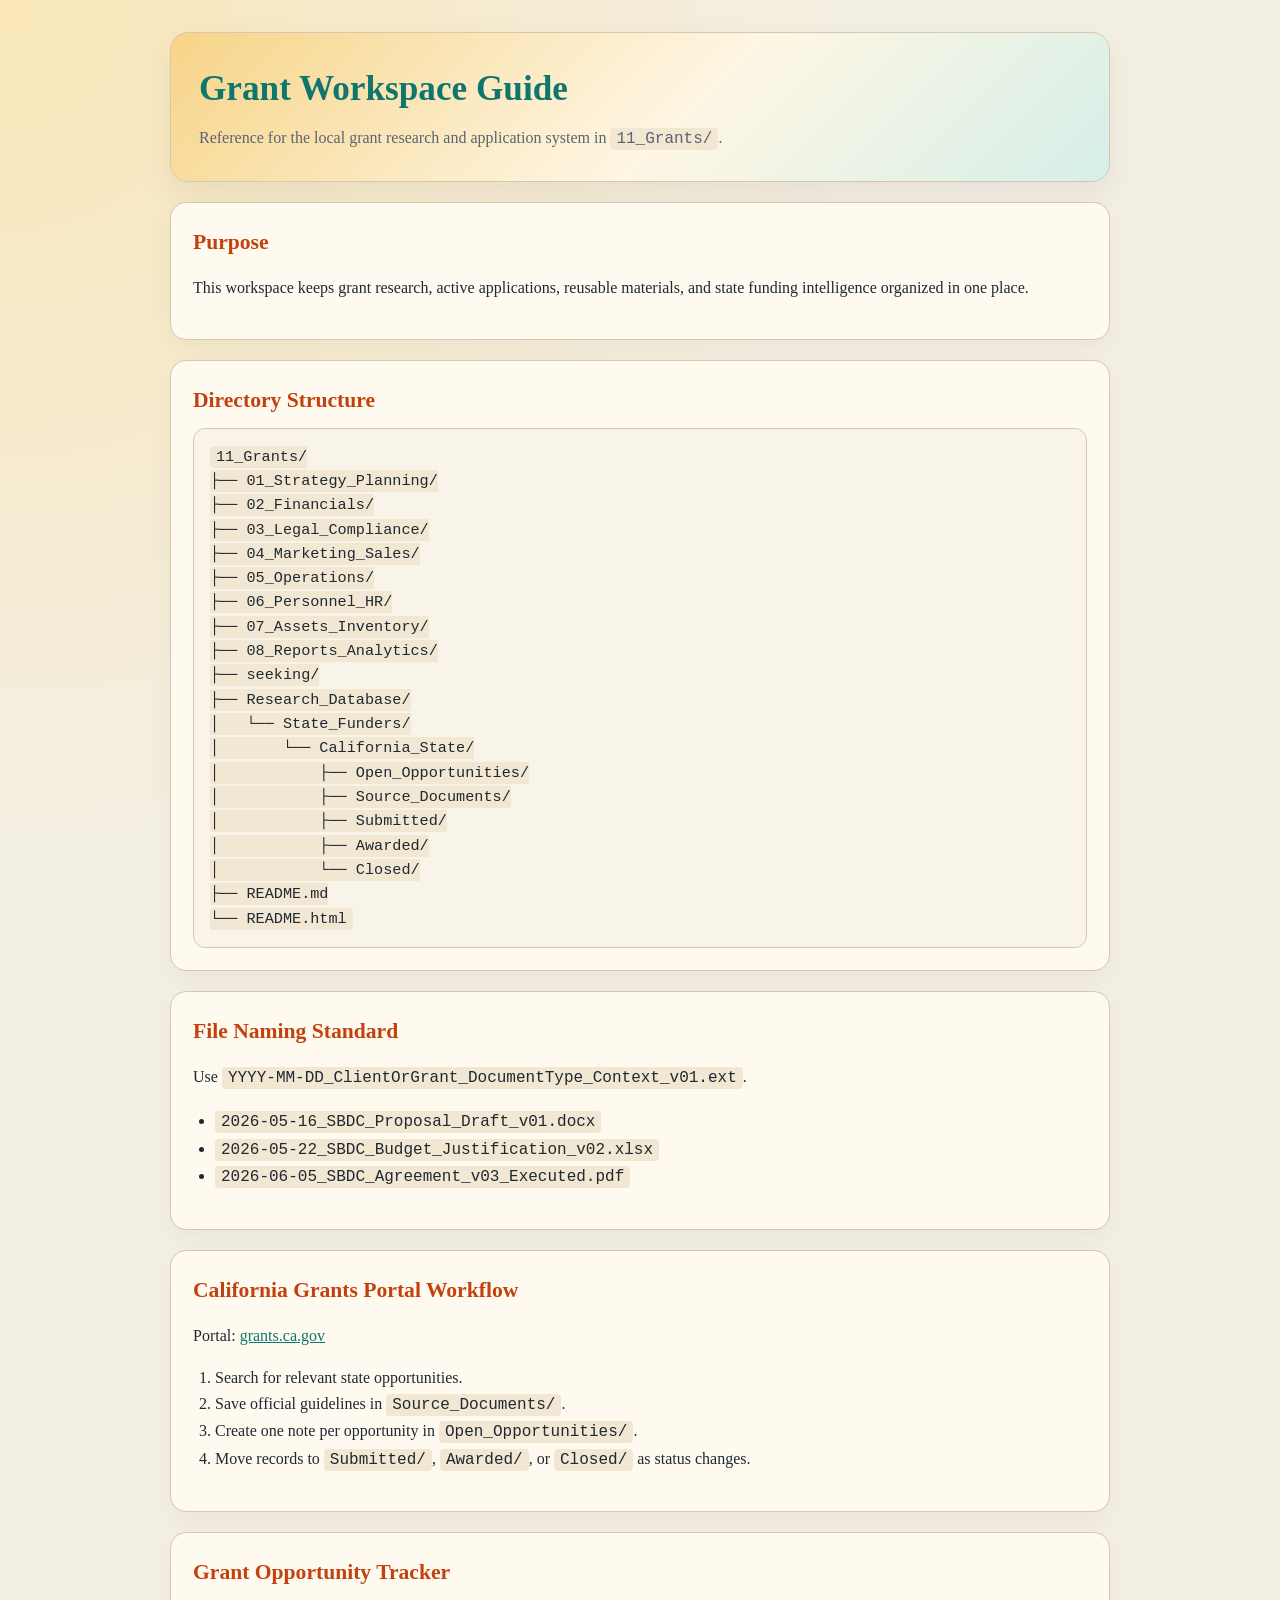
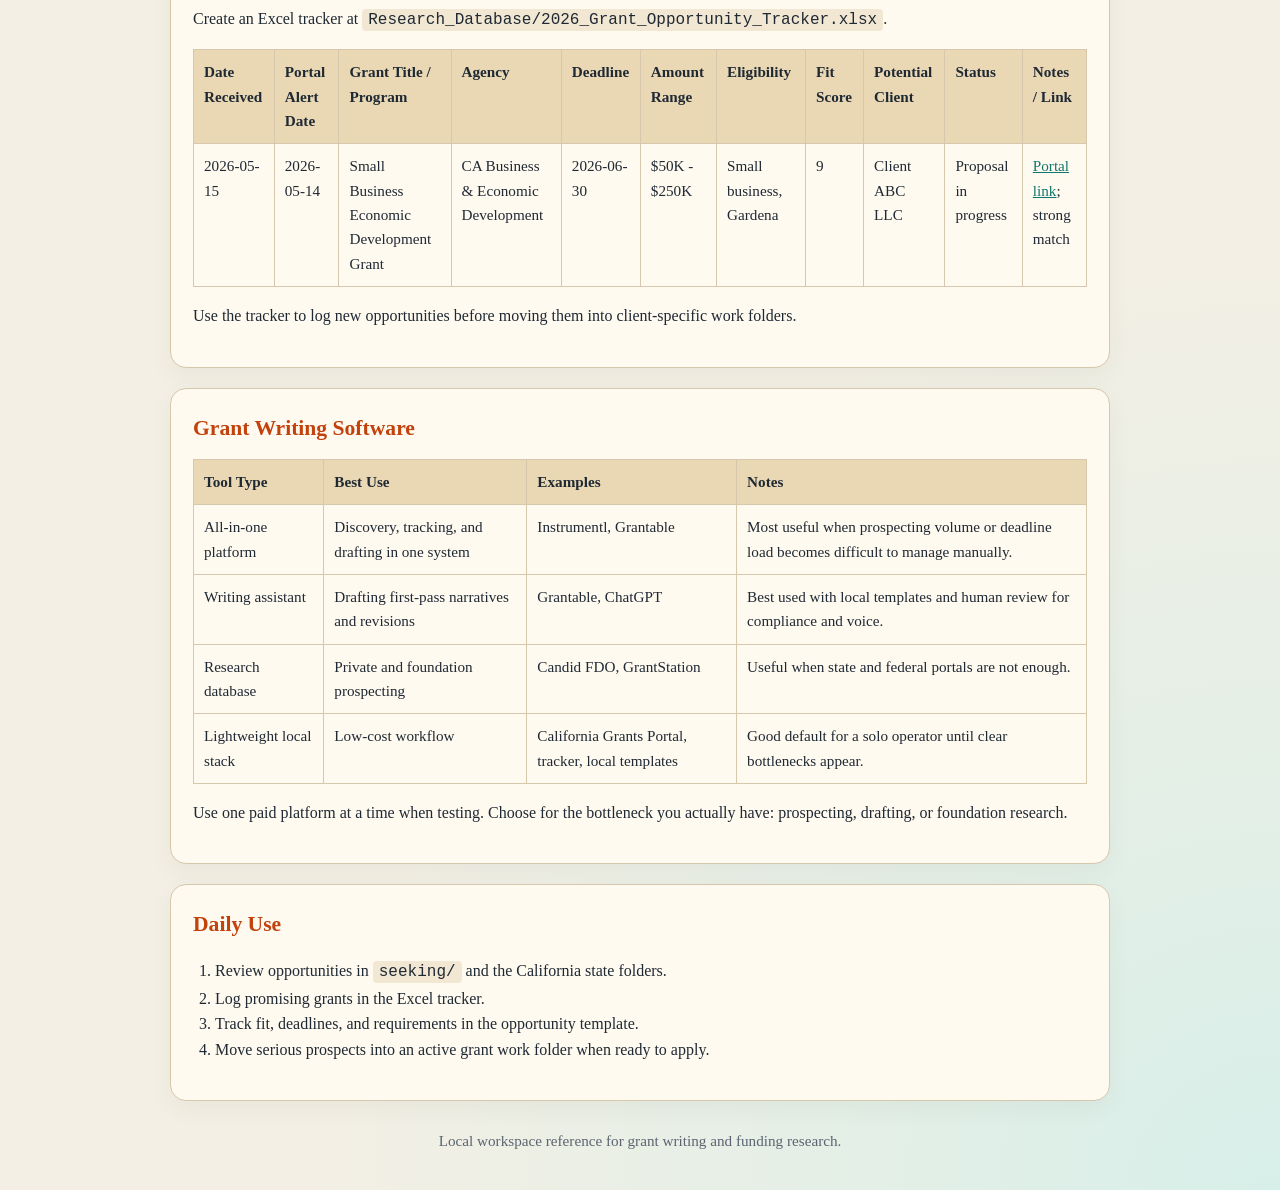
<file: README.html>
<!DOCTYPE html>
<html lang="en">
<head>
    <meta charset="UTF-8">
    <meta name="viewport" content="width=device-width, initial-scale=1.0">
    <title>Grant Workspace Guide</title>
    <style>
        :root {
            --bg: #f4efe4;
            --panel: #fffaf0;
            --ink: #1f2933;
            --accent: #0f766e;
            --accent-2: #c2410c;
            --muted: #5b6470;
            --line: #d6c7ad;
        }
        * { box-sizing: border-box; }
        body {
            margin: 0;
            font-family: Georgia, "Times New Roman", serif;
            background:
                radial-gradient(circle at top left, #f9e7b8 0, transparent 28%),
                radial-gradient(circle at bottom right, #d7efe9 0, transparent 32%),
                var(--bg);
            color: var(--ink);
            line-height: 1.6;
        }
        .wrap {
            max-width: 980px;
            margin: 0 auto;
            padding: 32px 20px 56px;
        }
        .hero {
            background: linear-gradient(135deg, #f7d488, #fef6e4 55%, #d6efe8);
            border: 1px solid var(--line);
            border-radius: 18px;
            padding: 28px;
            box-shadow: 0 12px 30px rgba(67, 56, 32, 0.08);
        }
        h1, h2 { margin-top: 0; }
        h1 {
            font-size: 2.2rem;
            color: var(--accent);
            margin-bottom: 8px;
        }
        h2 {
            color: var(--accent-2);
            font-size: 1.35rem;
            margin-bottom: 10px;
        }
        .sub {
            color: var(--muted);
            margin: 0;
        }
        .section {
            margin-top: 20px;
            background: var(--panel);
            border: 1px solid var(--line);
            border-radius: 16px;
            padding: 22px;
            box-shadow: 0 8px 24px rgba(67, 56, 32, 0.05);
        }
        pre {
            margin: 0;
            padding: 16px;
            background: #f8f4ea;
            border: 1px solid var(--line);
            border-radius: 12px;
            overflow-x: auto;
            font-size: 0.95rem;
        }
        code {
            font-family: "SFMono-Regular", Consolas, Monaco, monospace;
            background: #f1e7d2;
            padding: 2px 6px;
            border-radius: 4px;
        }
        table {
            width: 100%;
            border-collapse: collapse;
            margin-top: 14px;
            font-size: 0.95rem;
        }
        th, td {
            border: 1px solid var(--line);
            padding: 10px;
            text-align: left;
            vertical-align: top;
        }
        th {
            background: #ead8b5;
            color: var(--ink);
        }
        a { color: var(--accent); }
        ul, ol { padding-left: 22px; }
        footer {
            text-align: center;
            color: var(--muted);
            margin-top: 28px;
            font-size: 0.95rem;
        }
        @media (max-width: 640px) {
            .wrap { padding: 18px 14px 40px; }
            .hero, .section { padding: 18px; }
            h1 { font-size: 1.8rem; }
        }
    </style>
</head>
<body>
    <div class="wrap">
        <section class="hero">
            <h1>Grant Workspace Guide</h1>
            <p class="sub">Reference for the local grant research and application system in <code>11_Grants/</code>.</p>
        </section>

        <section class="section">
            <h2>Purpose</h2>
            <p>This workspace keeps grant research, active applications, reusable materials, and state funding intelligence organized in one place.</p>
        </section>

        <section class="section">
            <h2>Directory Structure</h2>
            <pre><code>11_Grants/
├── 01_Strategy_Planning/
├── 02_Financials/
├── 03_Legal_Compliance/
├── 04_Marketing_Sales/
├── 05_Operations/
├── 06_Personnel_HR/
├── 07_Assets_Inventory/
├── 08_Reports_Analytics/
├── seeking/
├── Research_Database/
│   └── State_Funders/
│       └── California_State/
│           ├── Open_Opportunities/
│           ├── Source_Documents/
│           ├── Submitted/
│           ├── Awarded/
│           └── Closed/
├── README.md
└── README.html</code></pre>
        </section>

        <section class="section">
            <h2>File Naming Standard</h2>
            <p>Use <code>YYYY-MM-DD_ClientOrGrant_DocumentType_Context_v01.ext</code>.</p>
            <ul>
                <li><code>2026-05-16_SBDC_Proposal_Draft_v01.docx</code></li>
                <li><code>2026-05-22_SBDC_Budget_Justification_v02.xlsx</code></li>
                <li><code>2026-06-05_SBDC_Agreement_v03_Executed.pdf</code></li>
            </ul>
        </section>

        <section class="section">
            <h2>California Grants Portal Workflow</h2>
            <p>Portal: <a href="https://www.grants.ca.gov/" target="_blank" rel="noreferrer">grants.ca.gov</a></p>
            <ol>
                <li>Search for relevant state opportunities.</li>
                <li>Save official guidelines in <code>Source_Documents/</code>.</li>
                <li>Create one note per opportunity in <code>Open_Opportunities/</code>.</li>
                <li>Move records to <code>Submitted/</code>, <code>Awarded/</code>, or <code>Closed/</code> as status changes.</li>
            </ol>
        </section>

        <section class="section">
            <h2>Grant Opportunity Tracker</h2>
            <p>Create an Excel tracker at <code>Research_Database/2026_Grant_Opportunity_Tracker.xlsx</code>.</p>
            <table>
                <tr>
                    <th>Date Received</th>
                    <th>Portal Alert Date</th>
                    <th>Grant Title / Program</th>
                    <th>Agency</th>
                    <th>Deadline</th>
                    <th>Amount Range</th>
                    <th>Eligibility</th>
                    <th>Fit Score</th>
                    <th>Potential Client</th>
                    <th>Status</th>
                    <th>Notes / Link</th>
                </tr>
                <tr>
                    <td>2026-05-15</td>
                    <td>2026-05-14</td>
                    <td>Small Business Economic Development Grant</td>
                    <td>CA Business &amp; Economic Development</td>
                    <td>2026-06-30</td>
                    <td>$50K - $250K</td>
                    <td>Small business, Gardena</td>
                    <td>9</td>
                    <td>Client ABC LLC</td>
                    <td>Proposal in progress</td>
                    <td><a href="https://www.grants.ca.gov/" target="_blank" rel="noreferrer">Portal link</a>; strong match</td>
                </tr>
            </table>
            <p>Use the tracker to log new opportunities before moving them into client-specific work folders.</p>
        </section>

        <section class="section">
            <h2>Grant Writing Software</h2>
            <table>
                <tr>
                    <th>Tool Type</th>
                    <th>Best Use</th>
                    <th>Examples</th>
                    <th>Notes</th>
                </tr>
                <tr>
                    <td>All-in-one platform</td>
                    <td>Discovery, tracking, and drafting in one system</td>
                    <td>Instrumentl, Grantable</td>
                    <td>Most useful when prospecting volume or deadline load becomes difficult to manage manually.</td>
                </tr>
                <tr>
                    <td>Writing assistant</td>
                    <td>Drafting first-pass narratives and revisions</td>
                    <td>Grantable, ChatGPT</td>
                    <td>Best used with local templates and human review for compliance and voice.</td>
                </tr>
                <tr>
                    <td>Research database</td>
                    <td>Private and foundation prospecting</td>
                    <td>Candid FDO, GrantStation</td>
                    <td>Useful when state and federal portals are not enough.</td>
                </tr>
                <tr>
                    <td>Lightweight local stack</td>
                    <td>Low-cost workflow</td>
                    <td>California Grants Portal, tracker, local templates</td>
                    <td>Good default for a solo operator until clear bottlenecks appear.</td>
                </tr>
            </table>
            <p>Use one paid platform at a time when testing. Choose for the bottleneck you actually have: prospecting, drafting, or foundation research.</p>
        </section>

        <section class="section">
            <h2>Daily Use</h2>
            <ol>
                <li>Review opportunities in <code>seeking/</code> and the California state folders.</li>
                <li>Log promising grants in the Excel tracker.</li>
                <li>Track fit, deadlines, and requirements in the opportunity template.</li>
                <li>Move serious prospects into an active grant work folder when ready to apply.</li>
            </ol>
        </section>

        <footer>
            Local workspace reference for grant writing and funding research.
        </footer>
    </div>
</body>
</html>
</file>
